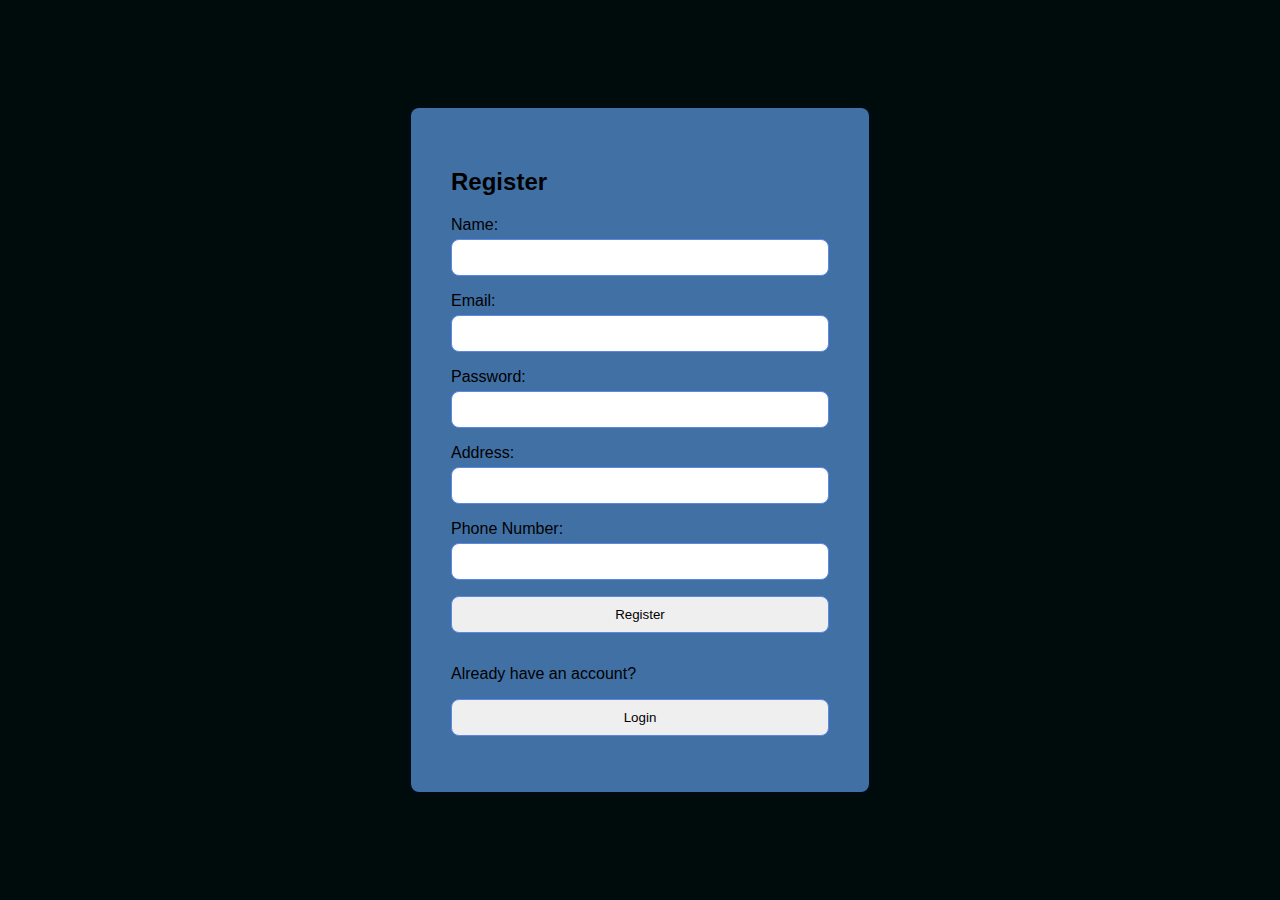
<file: index.html>
<!DOCTYPE html>
<html lang="en">
<head>
    <meta charset="UTF-8">
    <meta name="viewport" content="width=device-width, initial-scale=1.0">
    <link rel="stylesheet" href="styles.css">
    <title>User Registration</title>
</head>
<body>
    <div class="container">
        <form id="registrationForm" action="register.php" method="post">
            <h2>Register</h2>
            <label for="name">Name:</label>
            <input type="text" id="name" name="name" required>
            
            <label for="email">Email:</label>
            <input type="email" id="email" name="email" required>
            
            <label for="password">Password:</label>
            <input type="password" id="password" name="password" required>
            
            <label for="address">Address:</label>
            <input type="text" id="address" name="address" required>
            
            <label for="phone">Phone Number:</label>
            <input type="tel" id="phone" name="phone" required>
            
    
            <button type="button" onclick="register()">Register</button>
            <script>
                function register() {
                    // Replace 'anotherpage.html' with the actual filename or URL of the page you want to redirect to
                    window.location.href = 'register.php';
                }
            </script>
            <p>Already have an account? <a href="#" onclick="login.html"></a></p>
            <button onclick="redirectToAnotherPage()">Login</button>

    <script>
        function redirectToAnotherPage() {
            // Replace 'anotherpage.html' with the actual filename or URL of the page you want to redirect to
            window.location.href = 'login.html';
        }
    </script>
        </form>
        <form id="loginForm" class="form" style="display: none;">
            <h2>Login</h2>
            <label for="loginEmail">Email:</label>
            <input type="email" id="loginEmail" name="loginEmail" required>

            <label for="loginPassword">Password:</label>
            <input type="password" id="loginPassword" name="loginPassword" required>

            <button type="button" onclick="login()">Login</button>
            <p>Don't have an account? <a href="#" onclick="showRegistration()">Register</a></p>
        </form>
    </div>
    <script src="validation .js"></script>
</body>
</html>
</file>
<file: styles.css>
body {
    font-family: Arial, sans-serif;
    background-color: #000c0b;
    margin: 0;
    display: flex;
    justify-content: center;
    align-items: center;
    height: 100vh;
}

.container {
    background-color: #4170a5;
    padding: 40px;
    border-radius: 8px;
    box-shadow: 0 0 10px rgba(55, 17, 226, 0.1);
}

form {
    display: flex;
    flex-direction: column;
    width: 10cm;
}

label {
    margin-bottom: 5px;
}

input, button {
    margin-bottom: 16px;
    padding: 10px;
    border: 1px solid #5b87e6;
    border-radius: 8px;
}
</file>
